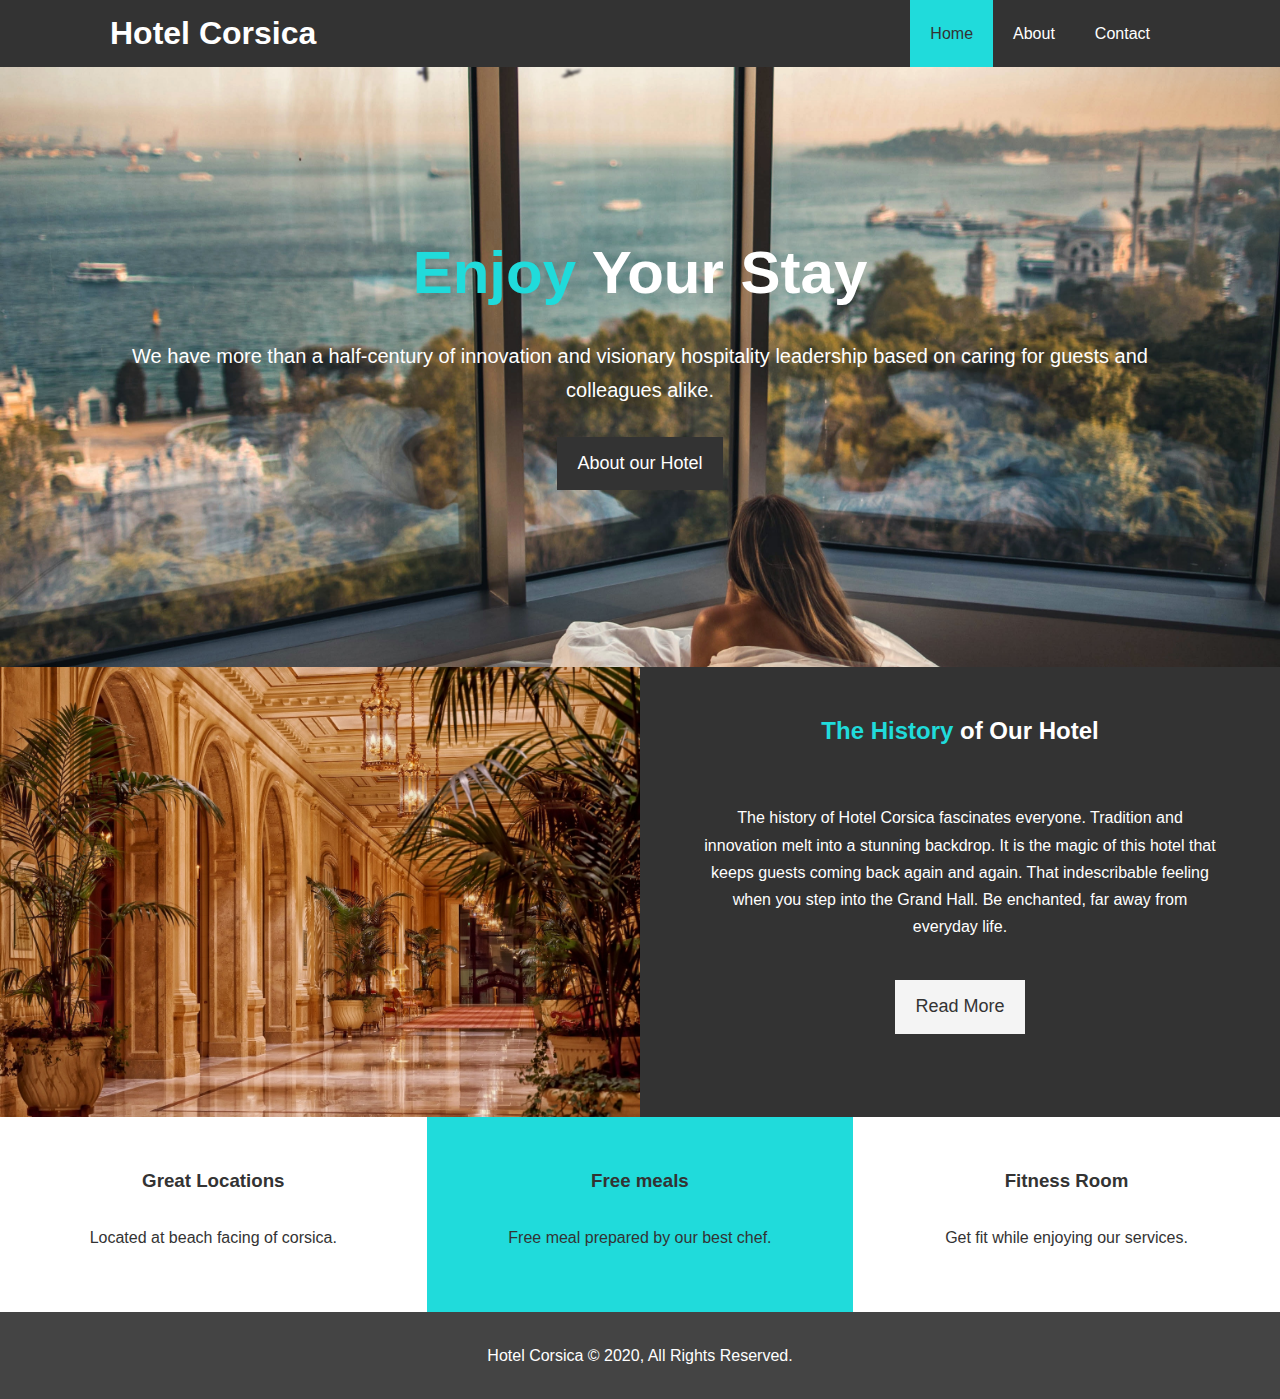
<file: index.html>
<!DOCTYPE html>
<html lang="en">
<head>
    <meta charset="UTF-8">
    <meta name="viewport" content="width=device-width, initial-scale=1.0">
    <meta name="description" content="Welcome to the most extraordinary hotel in Boston Massachusetts">
    <meta name="keywords" content="hotel, Corsica, new hotel">
    <title>Hotel Corsica</title>
    <link rel="stylesheet" href="https://use.fontawesome.com/releases/v5.6.1/css/all.css" integrity="sha384-gfdkjb5BdAXd+lj+gudLWI+BXq4IuLW5IT+brZEZsLFm++aCMlF1V92rMkPaX4PP" crossorigin="anonymous">
    <link rel="stylesheet" href="css/style.css">
    <link rel="stylesheet" media="screen and (max-width:768px)" href="css/mobile.css">
</head>
<body>
    <header>
        <nav id="navbar">
            <div class="container">
                <h1 class="logo"><a href="index.html">Hotel Corsica</a></h1>
                <ul>
                    <li><a class="current" href="index.html">Home</a></li>
                    <li><a href="about.html">About</a></li>
                    <li><a href="contact.html">Contact</a></li>
                </ul>
            </div>
        </nav>

        <div id="showcase">
            <div class="container">
                <div class="showcase-content">
                    <h1><span class="text-primary">Enjoy</span> Your Stay</h1>
                    <p class="lead">We have more than a half-century of innovation and visionary hospitality leadership based on caring for guests and colleagues alike.</p>
                    <a class="btn" href="about.html">About our Hotel</a>
                </div>
            </div>
        </div>
    </header>
    <section id="home-info" class="bg-dark">
        <div class="info-img"></div>
        <div class="info-content"> 
            <h2><span class="text-primary">The History</span> of Our Hotel</h2>
            <p>The history of Hotel Corsica fascinates everyone. Tradition and innovation melt into a stunning backdrop. It is the magic of this hotel that keeps guests coming back again and again. That indescribable feeling when you step into the Grand Hall. Be enchanted, far away from everyday life.</p>
            <a href="about.html" class="btn btn-light">Read More</a>
        </div>
    </section>

    <section id="features">
        <div class="box bg-light">
            <i class="fas fa-hotel fa-3x"></i>
            <h3>Great Locations</h3>
            <p>Located at beach facing of corsica.</p>
        </div>
        <div class="box bg-primary">
            <i class="fas fa-utensils fa-3x"></i>
            <h3>Free meals</h3>
            <p>Free meal prepared by our best chef.</p>
        </div>
        <div class="box bg-light">
            <i class="fas fa-dumbbell fa-3x"></i>
            <h3>Fitness Room</h3>
            <p>Get fit while enjoying our services.</p>
        </div>
    </section>
    <div class="clr"></div>
    <footer id="main-footer">
        <p>Hotel Corsica &copy 2020, All Rights Reserved.</p>
    </footer>
</body>
</html>
</file>
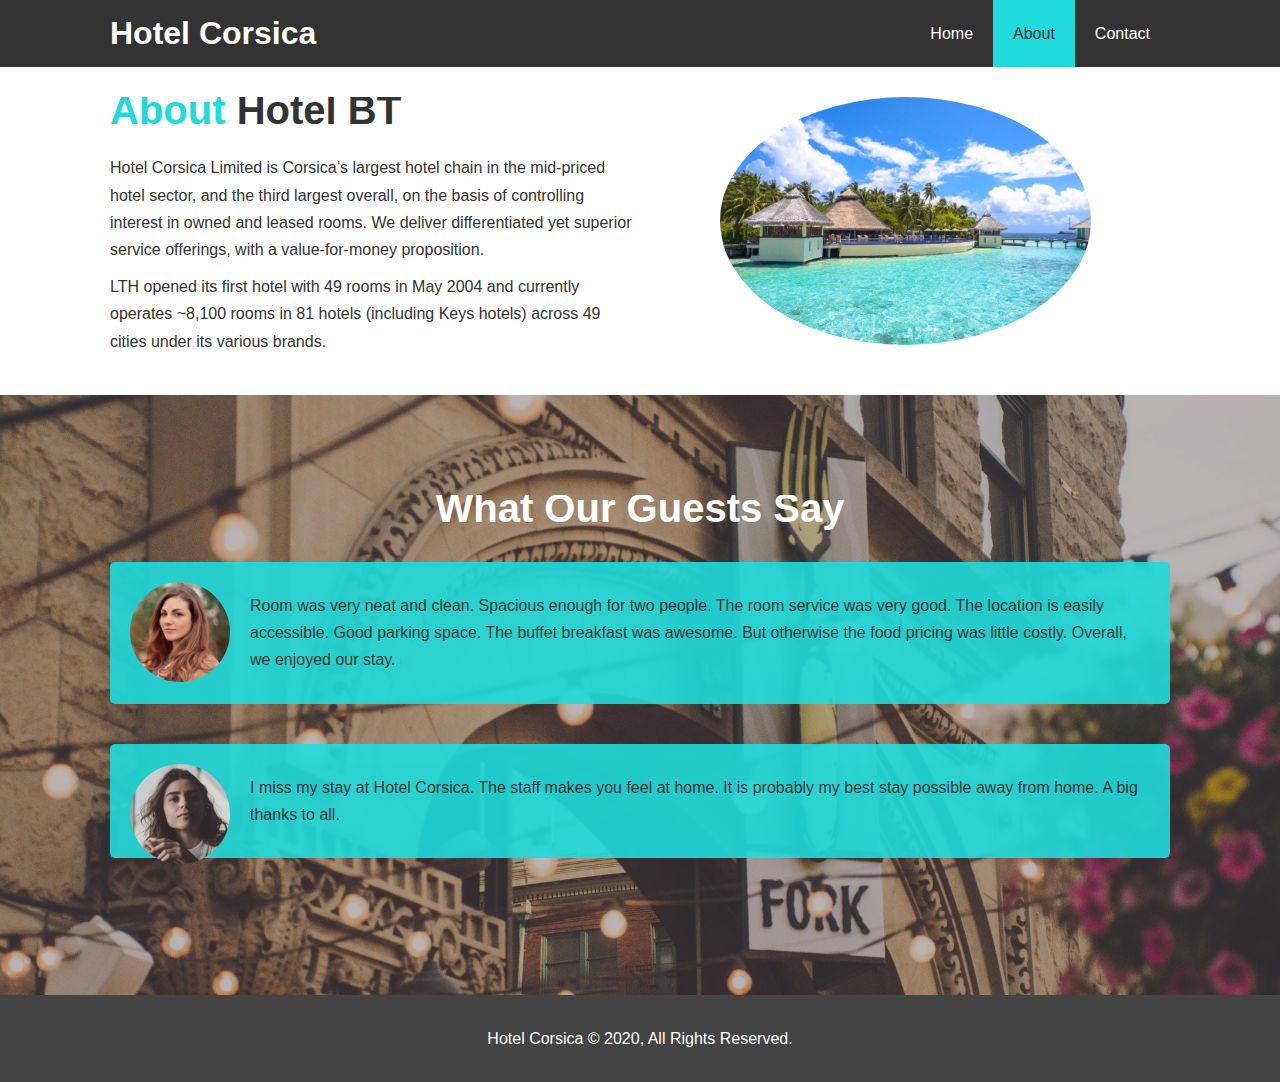
<file: about.html>
<!DOCTYPE html>
<html lang="en">
<head>
    <meta charset="UTF-8">
    <meta name="viewport" content="width=device-width, initial-scale=1.0">
    <meta name="description" content="Welcome to the most extraordinary hotel in Boston Massachusetts">
    <meta name="keywords" content="hotel, Corsica, new hotel">
    <title>Hotel Corsica</title>
    <link rel="stylesheet" href="https://use.fontawesome.com/releases/v5.6.1/css/all.css" integrity="sha384-gfdkjb5BdAXd+lj+gudLWI+BXq4IuLW5IT+brZEZsLFm++aCMlF1V92rMkPaX4PP" crossorigin="anonymous">
    <link rel="stylesheet" href="css/style.css">
</head>
<body>
    <header>
        <nav id="navbar">
            <div class="container">
                <h1 class="logo"><a href="index.html">Hotel Corsica</a></h1>
                <ul>
                    <li><a href="index.html">Home</a></li>
                    <li><a class="current" href="about.html">About</a></li>
                    <li><a href="contact.html">Contact</a></li>
                </ul>
            </div>
        </nav>
    </header>
    
    <section id="about-info" class="bg-light py-3">
        <div class="container">
          <div class="info-left">
            <h1 class="l-heading"><span class="text-primary">About</span> Hotel BT</h1>
            <p>Hotel Corsica Limited is Corsica’s largest hotel chain in the mid-priced hotel sector, and the third largest overall, on the basis of controlling interest in owned and leased rooms. We deliver differentiated yet superior service offerings, with a value-for-money proposition.</p>
            <p>LTH opened its first hotel with 49 rooms in May 2004 and currently operates ~8,100 rooms in 81 hotels (including Keys hotels) across 49 cities under its various brands.</p>
          </div>
          <div class="info-right">
            <img src="./images/photo-3.jpg" alt="hotel">
          </div>
        </div>
      </section>
    
      <div class="clr"></div>
    
      <section id="testimonials" class="py-3">
        <div class="container">
          <h2 class="l-heading">What Our Guests Say</h2>
          <div class="testimonial bg-primary">
            <img src="./images/person-1.jpg" alt="Samantha">
            <p>Room was very neat and clean. Spacious enough for two people. The room service was very good. The location is easily accessible. Good parking space. The buffet breakfast was awesome. But otherwise the food pricing was little costly. Overall, we enjoyed our stay.</p>
          </div>
    
          <div class="testimonial bg-primary">
              <img src="./images/person-2.jpg" alt="Jen">
              <p>I miss my stay at Hotel Corsica. The staff makes you feel at home. It is probably my best stay possible away from home. A big thanks to all.</p>
            </div>
        </div>
      </section>
            
    <footer id="main-footer">
        <p>Hotel Corsica &copy 2020, All Rights Reserved.</p>
    </footer>
</body>
</html>
</file>
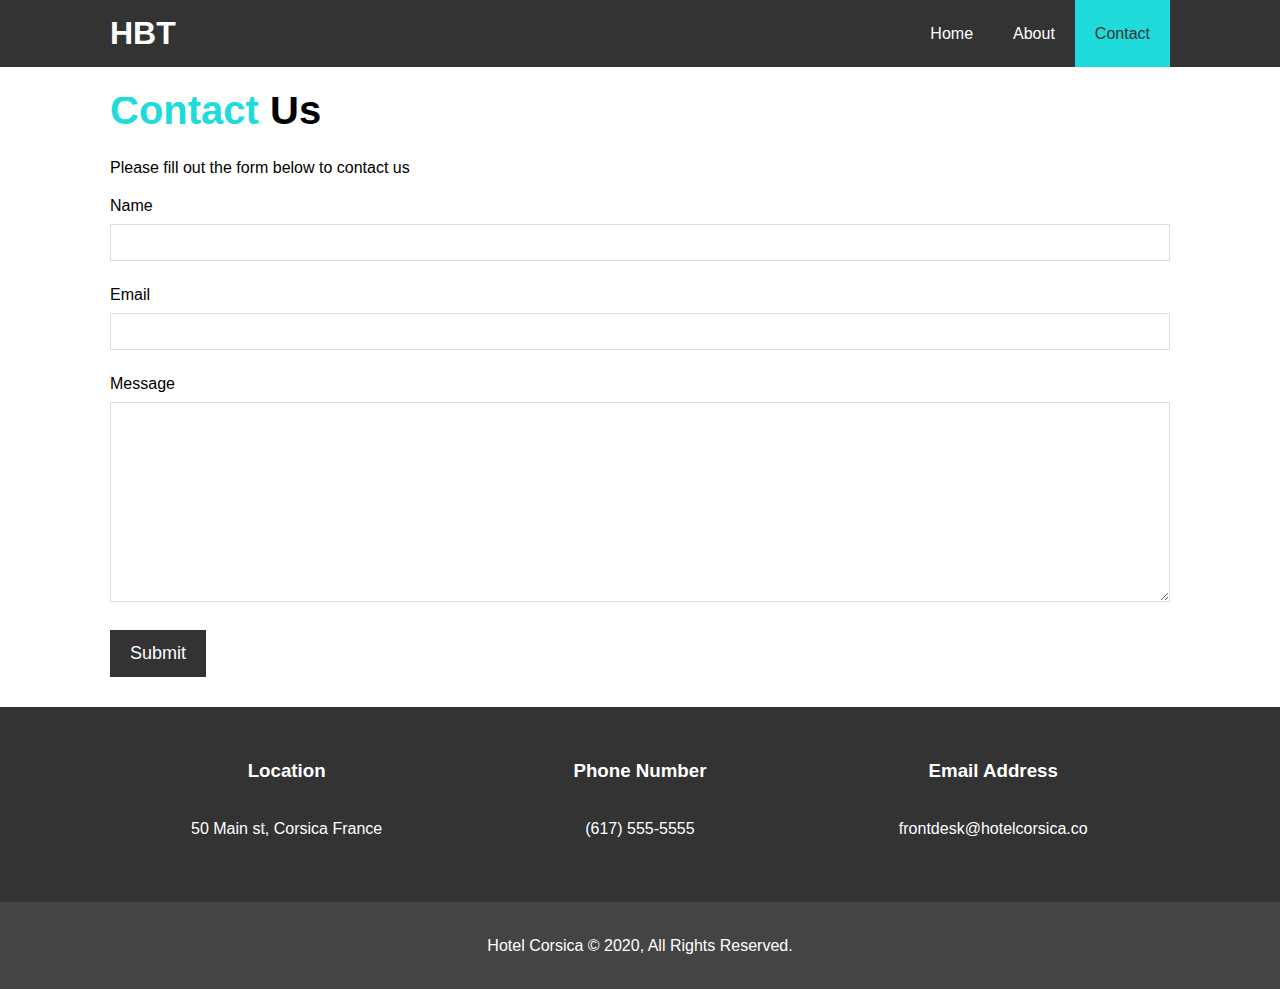
<file: contact.html>
<!DOCTYPE html>
<html lang="en">
<head>
  <meta charset="UTF-8">
  <meta name="viewport" content="width=device-width, initial-scale=1.0">
  <meta http-equiv="X-UA-Compatible" content="ie=edge">
  <meta name="description" content="Welcome to the most extraordinary hotel in Boston Massachusetts">
  <meta name="keywords" content="hotel,boston hotel,new england hotel">
  <link rel="stylesheet" href="https://use.fontawesome.com/releases/v5.6.1/css/all.css" integrity="sha384-gfdkjb5BdAXd+lj+gudLWI+BXq4IuLW5IT+brZEZsLFm++aCMlF1V92rMkPaX4PP" crossorigin="anonymous">
  <link rel="stylesheet" href="css/style.css">

  <title>Hotel BT | Contact</title>
</head>
<body>
  <header>
    <nav id="navbar">
      <div class="container">
        <h1 class="logo"><a href="index.html">HBT</a></h1>
        <ul>
          <li><a href="index.html">Home</a></li>
          <li><a href="about.html">About</a></li>
          <li><a class="current" href="contact.html">Contact</a></li>
        </ul>
      </div>
    </nav>
  </header>

  <section id="contact-form" class="py-3">
    <div class="container">
      <h1 class="l-heading"><span class="text-primary">Contact</span> Us</h1>
      <p>Please fill out the form below to contact us</p>
      <form action="process.php">
        <div class="form-group">
          <label for="name">Name</label>
          <input type="text" name="name" id="name">
        </div>
        <div class="form-group">
          <label for="email">Email</label>
          <input type="email" name="email" id="email">
        </div>
        <div class="form-group">
          <label for="message">Message</label>
          <textarea name="message" id="message"></textarea>
        </div>
        <button type="submit" class="btn">Submit</button>
      </form>
    </div>
  </section>

  <section id="contact-info" class="bg-dark">
    <div class="container">
        <div class="box">
            <i class="fas fa-hotel fa-3x"></i>
            <h3>Location</h3>
            <p>50 Main st, Corsica France</p>
          </div>
          <div class="box">
              <i class="fas fa-phone fa-3x"></i>
              <h3>Phone Number</h3>
              <p>(617) 555-5555</p>
          </div>
          <div class="box">
              <i class="fas fa-envelope fa-3x"></i>
              <h3>Email Address</h3>
              <p>frontdesk@hotelcorsica.co</p>
          </div>
    </div>
  </section>

  <footer id="main-footer">
    <p>Hotel Corsica &copy 2020, All Rights Reserved.</p>
  </footer>
</body>
</html>
</file>
<file: css/mobile.css>
#navbar .logo {
    float: none;
    text-align: center;
}

#navbar ul, #navbar ul li {
    float: none;
}

#navbar ul li a {
    padding: 5px;
    border-bottom: #444 dotted 1px;
}

/* Showcase */
#showcase {
    height: 100%;
}
#showcase .showcase-content {
    padding-top: 70px;
    padding-bottom: 30px;
}

/* Home info */
#home-info .info-img {
    display: none;
}

#home-info .info-content {
    float: none;
    width: 100%;
}
</file>
<file: css/style.css>
/* CSS Reset */
* {
    margin: 0px;
    padding: 0px;
    box-sizing: border-box;
}

/* Main styling */
html,body {
    font-family: 'Segoe UI', Tahoma, Geneva, Verdana, sans-serif;
    line-height: 1.7em;
}

a {
    color: #333;
    text-decoration: none;
}

h1, h2, h3 {
     padding-bottom: 20px;
 }

p {
    margin: 10px 0;
}

/* Utility class*/
.container {
    margin: auto;
    max-width: 1100px;
    overflow: auto;
    padding: 0 20px;
}

.text-primary {
    color: #20dbdb;
}

.lead {
    font-size: 20px;
}

.btn {
    display: inline-block;
    font-size: 18px;
    color: #fff;
    background: #333;
    padding: 13px 20px;
    border: none;
    cursor: pointer;
}

.btn:hover {
    background: #20dbdb;
    color: #333;
}

.btn-light {
    background: #f4f4f4;
    color: #333;
}

.bg-dark {
    background: #333;
    color: #fff;
}

.bg-light {
    background: #fff;
    color: #333;
}

.bg-primary {
    color: #333;
    background: #20dbdb;
}

.clr {
   clear: both; 
}

.l-heading {
    font-size: 40px;
  }
  
/* Padding */
.py-1 { padding: 10px 0; }
.py-2 { padding: 20px 0; }
.py-3 { padding: 30px 0; }

/* Navbar */
#navbar {
    background: #333;
    color: #fff;
    overflow: auto;
}

 #navbar a {
    color: #fff;
}

#navbar h1 {
    float: left;
    padding-top: 20px;
}

#navbar ul {
    list-style: none;
    float: right;
}

#navbar ul li {
    float: left;
}

#navbar ul li a {
    display: block;
    padding: 20px;
    text-align: center;
}

#navbar ul li a:hover,
#navbar ul li a.current
{
    background: #20dbdb;
    color: #333;
}

/* Style for show case */
#showcase {
    background: url('../images/primary-image.jpg') no-repeat center center/cover;
    height: 600px;
}

#showcase .showcase-content {
    color: #fff;
    text-align: center;
    padding-top: 170px;
}

#showcase .showcase-content h1 {
    font-size: 60px;
    line-height: 1.2em;
}

#showcase .showcase-content p {
    padding-bottom: 20px;
    line-height: 1.7em;
}

/* Home Info */
#home-info {
    height: 450px;
}

#home-info .info-img {
    float: left;
    width: 50%;
    background: url('../images/show-case-1.jpg') no-repeat center center/cover;
    min-height: 100%;
}

#home-info .info-content {
  float: right;
  width: 50%;
  height: 100%;
  text-align: center;
  padding: 50px 30px;
  overflow: hidden;  
}

#home-info .info-content p {
    padding: 30px;
  }

/* Features section */
.box {
    float: left;
    width: 33.33%;
    padding: 50px;
    text-align: center;
}

.box i {
    margin-bottom: 10px;
}

/* Footer */
#main-footer {
    text-align: center;
    background: #333;
    color: #fff;
    padding: 20px;
}

/* About Info */
#about-info .info-right {
    float: right;
    width: 50%;
    min-height: 100%;
  }
  
  #about-info .info-right img {
    display: block;
    margin: auto;
    width: 70%;
    border-radius: 50%;
  }
  
  #about-info .info-left {
    float: left;
    width: 50%;
    min-height: 100%;
  }
  
  /* Testimonials */
  #testimonials {
    height: 600px;
    background: url('../images/test-bg.jpg') no-repeat center center/cover;
    padding-top: 100px;
  }
  
  #testimonials h2 {
    color: #fff;
    text-align: center;
    padding-bottom: 40px;
  }
  
  #testimonials .testimonial {
    padding: 20px;
    margin-bottom: 40px;
    border-radius: 5px;
    opacity: 0.9;
  }
  
  #testimonials .testimonial img {
    width: 100px;
    float: left;
    margin-right: 20px;
    border-radius: 50%;
  }
  
  /* Contact Form */
  #contact-form .form-group {
    margin-bottom: 20px;
  }
  
  #contact-form label {
    display: block;
    margin-bottom: 5px;
  }
  
  #contact-form input, 
  #contact-form textarea {
    width: 100%;
    padding: 10px;
    border: 1px #ddd solid;
  }
  
  #contact-form textarea {
    height: 200px;
  }
  
  #contact-form input:focus, 
  #contact-form textarea:focus {
    outline: none;
    border-color: #20dbdb;
  }
  
  /* Footer */
  #main-footer {
    text-align: center;
    background: #444;
    color: #fff;
    padding: 20px;
  }
</file>
